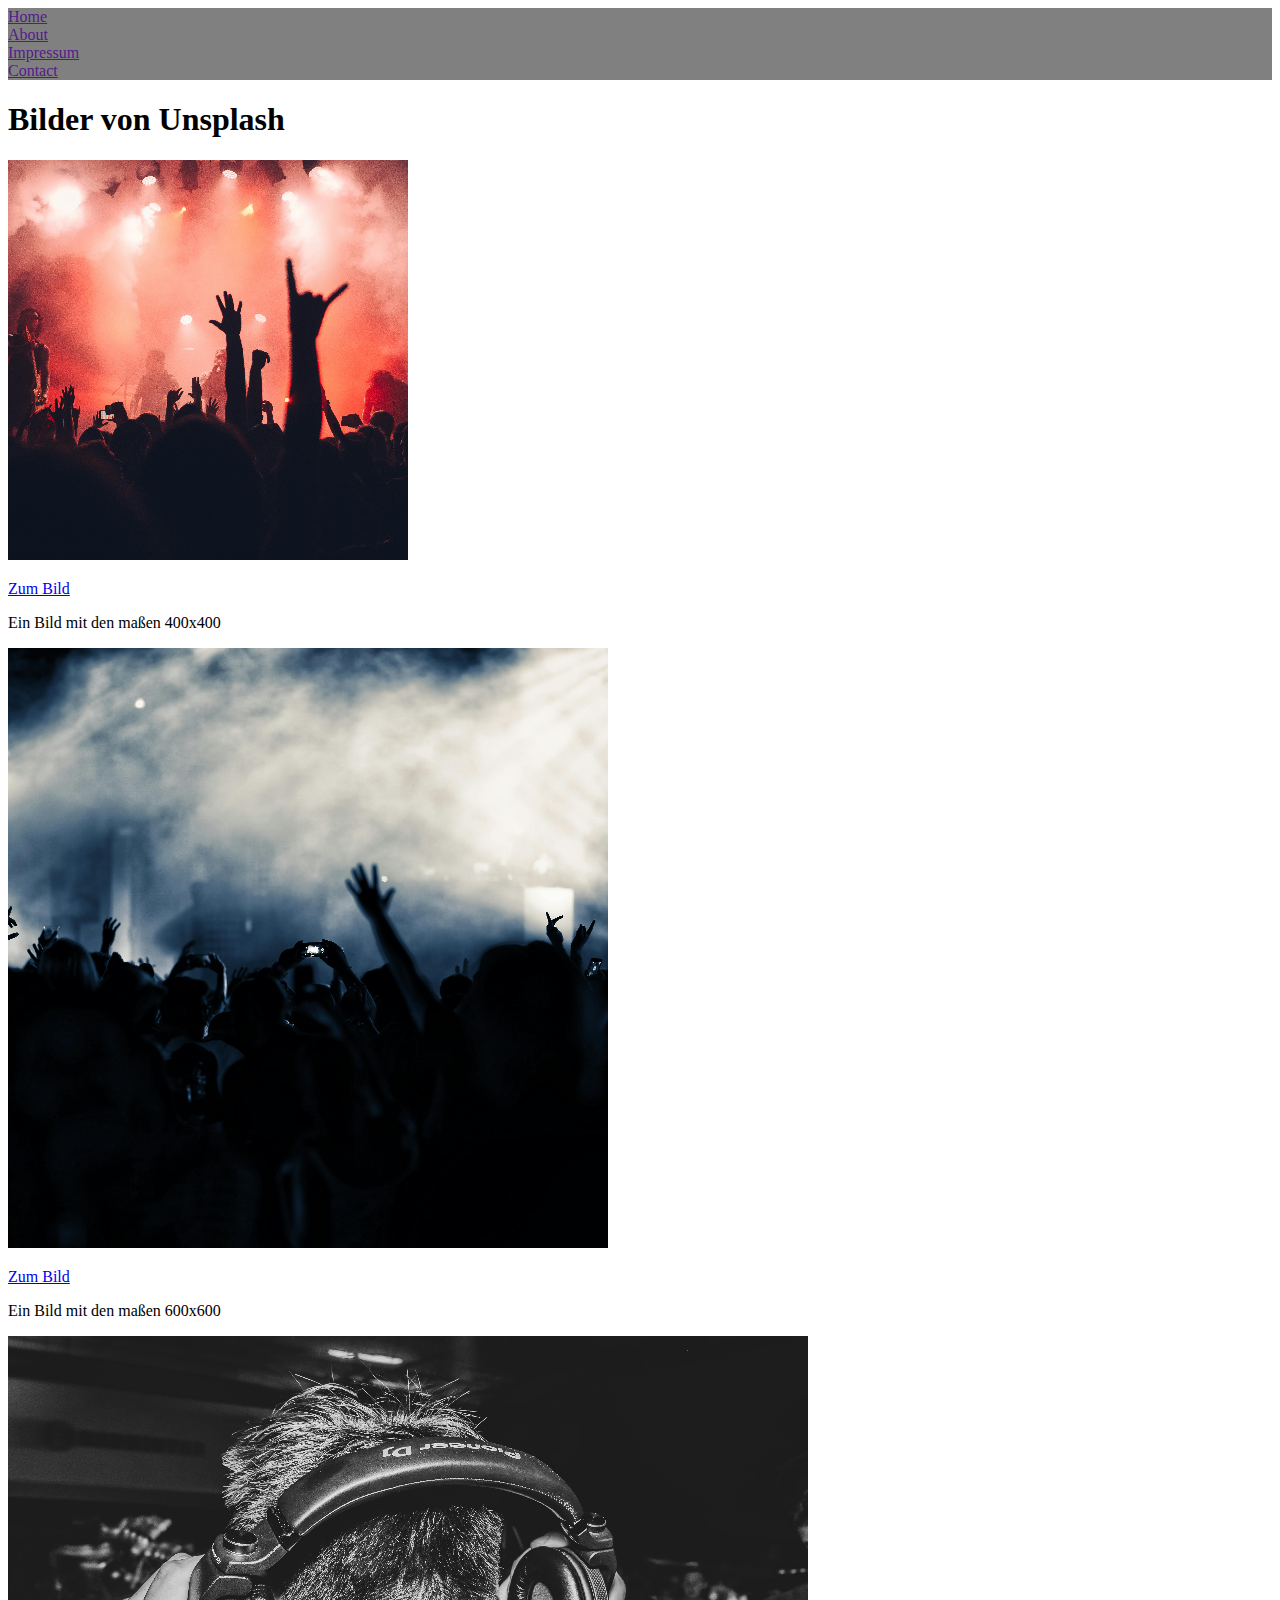
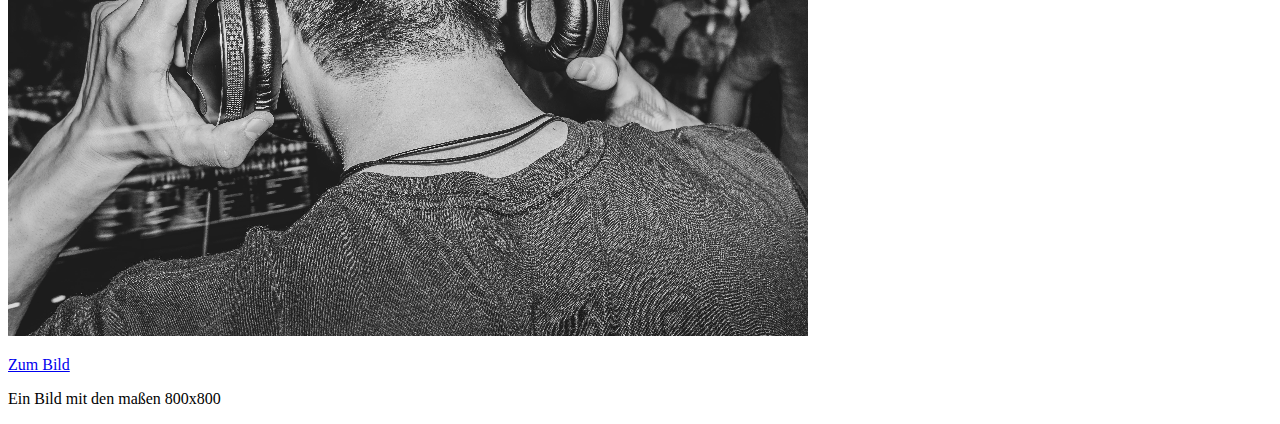
<file: Basic CSS_Level_1_3/index.html>
<!DOCTYPE html>
<html lang="de">
<head>
    <meta charset="UTF-8">
    <meta name="viewport" content="width=device-width, initial-scale=1.0">
    <title>Basic_CSS_Level_1_3</title>
    <link rel="stylesheet" href="./assets/css/style.css"> 
</head>

<body>
    <header>
        <div>     
            <a href="">Home</a>
        </div>
        <div>
            <a href="">About</a>
        </div>
        <div>
            <a href="">Impressum</a>
        </div>
        <div>
            <a href="">Contact</a>
        </div>    
    </header>
<h1>
    Bilder von Unsplash
</h1>

<img src="./assets/image-400x400.jpg">
<p>
    <a href="http://www.unsplash.com">Zum Bild</a>
    <div>Ein Bild mit den maßen 400x400</div>
</p>

<img src="./assets/image-600x600.jpg">
<p>
    <a href="http://www.unsplash.com">Zum Bild</a>
    <div>Ein Bild mit den maßen 600x600</div>
</p>

<img src="./assets/image-800x600.jpg">
<p>
    <a href="http://www.unsplash.com">Zum Bild</a>
    <div>Ein Bild mit den maßen 800x800</div>
</p>


</body>
</html>
</file>
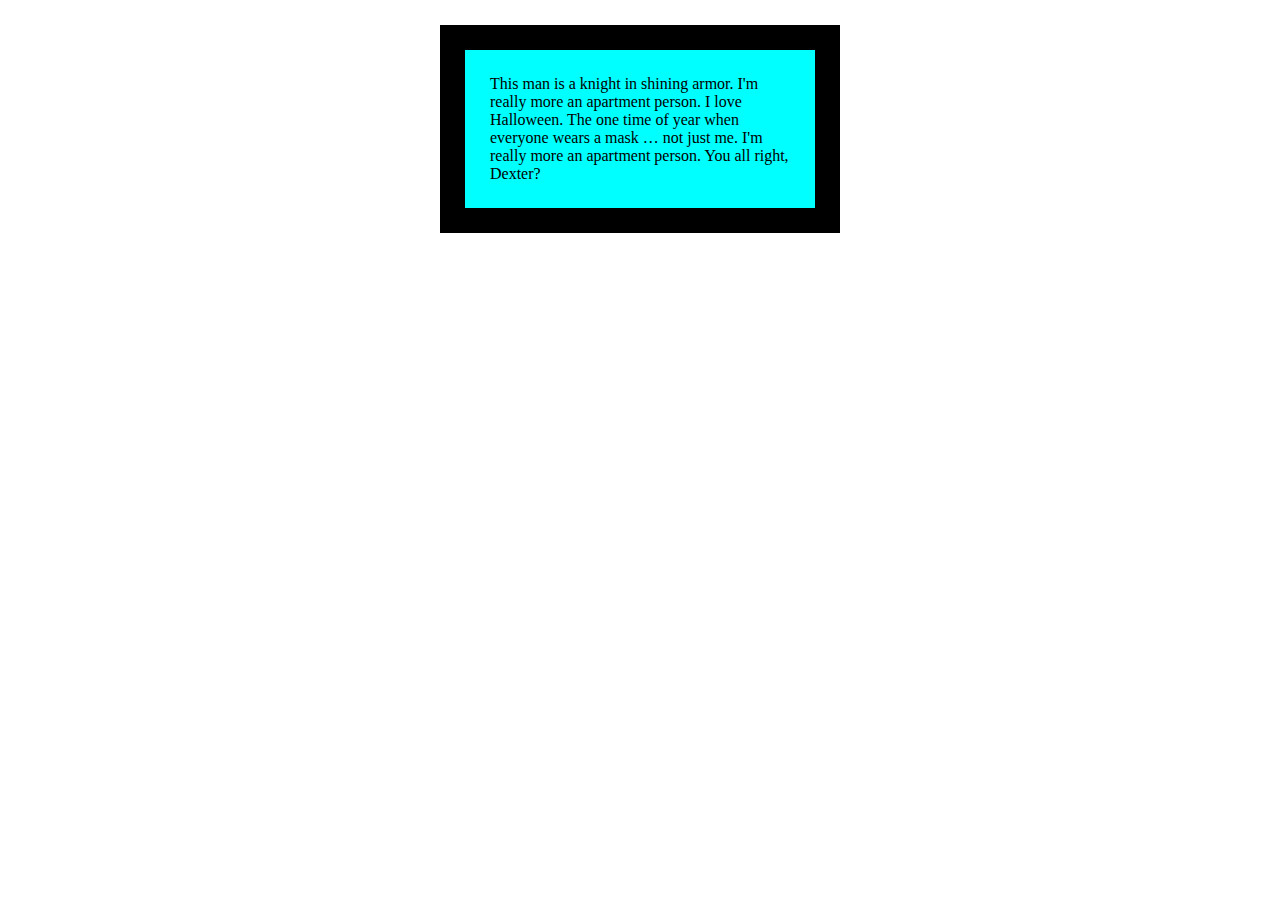
<file: Box-Model-Level-1_1/index.html>
<!DOCTYPE html>
<html lang="en">
<head>
    <meta charset="UTF-8">
    <meta name="viewport" content="width=device-width, initial-scale=1.0">
    <title>Box-Model-Level-1_1</title>
    <link rel="stylesheet" href="./assets/css/styte.css">
</head>
<body>
    <p>
        This man is a knight in shining armor. I'm really more an apartment person. I love Halloween. The one time of year when everyone wears a mask … not just me. I'm really more an apartment person. You all right, Dexter?
    </p>
</body>
</html>
</file>
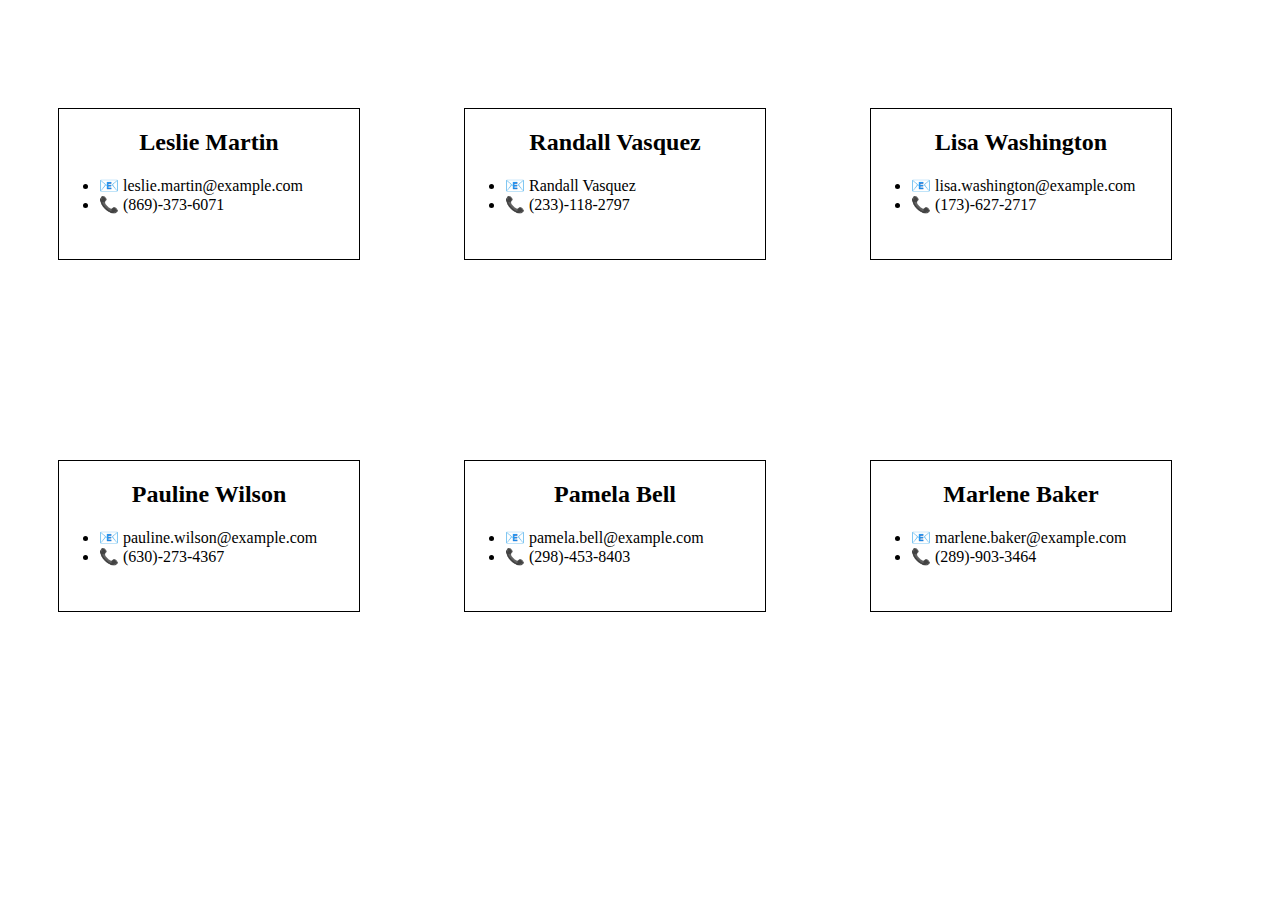
<file: Display-Level-2_1/index.html>
<!DOCTYPE html>
<html lang="en">
<head>
    <meta charset="UTF-8">
    <meta name="viewport" content="width=device-width, initial-scale=1.0">
    <title>Display-Level-2_1</title>
    <link rel="stylesheet" href="./assets/css/style.css">
</head>
<body>
    
</body>
</html>
<body>
        <article>
            <h2>Leslie Martin</h2>
            <ul>
                <li>📧 leslie.martin@example.com</li>
                <li>📞 (869)-373-6071</li>
            </ul>
        </article>
    
        <article>
            <h2>Randall Vasquez</h2>
            <ul>
                <li>📧 Randall Vasquez</li>
                <li>📞 (233)-118-2797</li>
            </ul>
        </article>
    
    <article>
        <h2>Lisa Washington</h2>
        <ul>
            <li>📧 lisa.washington@example.com</li>
            <li>📞 (173)-627-2717</li>
        </ul>
    </article>

        <article>
            <h2>Pauline Wilson</h2>
            <ul>
                <li>📧 pauline.wilson@example.com</li>
                <li>📞 (630)-273-4367</li>
            </ul>
        </article>
    
    <article>
        <h2>Pamela Bell</h2>
        <ul>
            <li>📧 pamela.bell@example.com</li>
            <li>📞 (298)-453-8403</li>
        </ul>
    </article>
    <article>
        <h2>Marlene Baker</h2>
        <ul>
            <li>📧 marlene.baker@example.com</li>
            <li>📞 (289)-903-3464</li>
        </ul>
    </article>

</body>
</file>
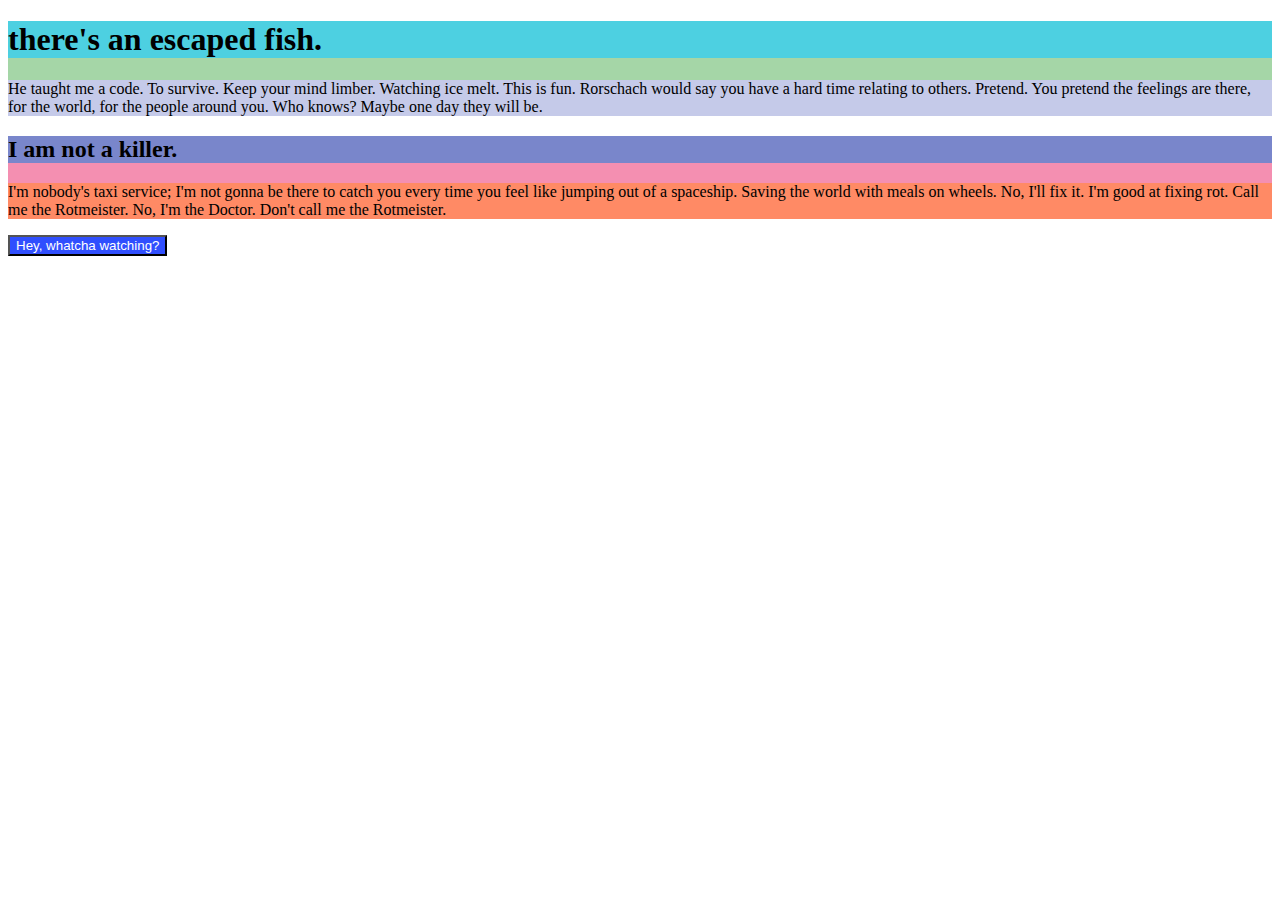
<file: Selectors-Level-1_2/index.html>
<!DOCTYPE html>
<html lang="en">
<head>
    <meta charset="UTF-8">
    <meta name="viewport" content="width=device-width, initial-scale=1.0">
    <title>Selectors-Level-1_2</title>
    <link rel="stylesheet" href="./assets/css/style.css">
</head>

<body>

    <section> 
              <h1>there's an escaped fish.</h1>	
    <p>He taught me a code. To survive. Keep your mind limber. Watching ice melt. This is fun. Rorschach would say you have a hard time relating to others. Pretend. You pretend the feelings are there, for the world, for the people around you. Who knows? Maybe one day they will be.</p>
    </section>
    <article>
              <h2>I am not a killer.</h2>
    <p>I'm nobody's taxi service; I'm not gonna be there to catch you every time you feel like jumping out of a spaceship. Saving the world with meals on wheels. No, I'll fix it. I'm good at fixing rot. Call me the Rotmeister. No, I'm the Doctor. Don't call me the Rotmeister.</p>
        </article>
    <button>Hey, whatcha watching?</button>

</body>
    
</html>
</file>
<file: Basic CSS_Level_1_3/assets/css/style.css>
header {
    text-decoration-color: orange;
    background-color: grey;
}
</file>
<file: Box-Model-Level-1_1/assets/css/styte.css>
p {
    width: 300px;
    border: 25px solid black;
    padding: 25px;
    margin: 25px;
    background-color: aqua;
    margin-left: auto;
    margin-right: auto;
}
</file>
<file: Display-Level-2_1/assets/css/style.css>
article {
    height: 150px;
    width: 300px;
    border: 1px solid black;
    margin-top: 100px;
    margin-right: 50px;
    margin-bottom: 100px;
    margin-left: 50px;
    display: inline-block;
}

h2 {
    text-align: center;
}
</file>
<file: Selectors-Level-1_2/assets/css/style.css>
section {
    background-color: #A5D6A7;
}

section h1 {
    background-color: #4DD0E1;
}

section p {
    background-color: #C5CAE9;
}

article {
    background-color: #F48FB1;
}

article h2 {
    background-color: #7986cb;
}

article p {
    background-color: #ff8a65;
}

button {
    background-color: #304FFE;
    color: white;
}
</file>
